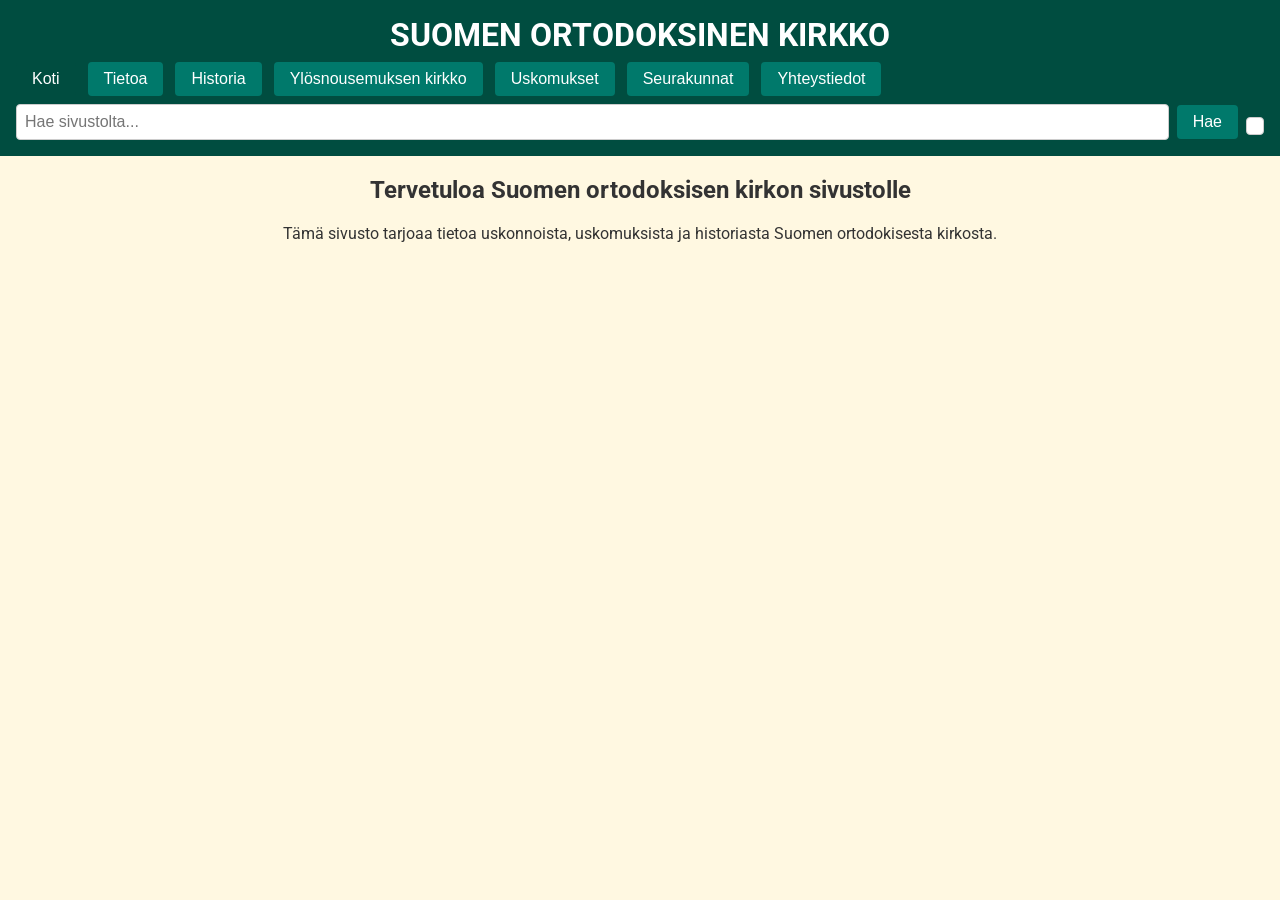
<file: index.html>
<!DOCTYPE html>
<html lang="fi">
<head>
    <meta charset="UTF-8" />
    <meta name="viewport" content="width=device-width, initial-scale=1" />
    <title>Suomen ortodoksisen kirkon sivusto</title>
    <link rel="stylesheet" href="styles.css" />
</head>
<body>
    <header>
        <h1>SUOMEN ORTODOKSINEN KIRKKO</h1>
        <nav>
            <button id="btn-home">Koti</button>
            <button id="btn-about">Tietoa</button>
            <button id="btn-history">Historia</button>
            <button id="btn-ylosnousemuksen">Ylösnousemuksen kirkko</button>
            <button id="btn-beliefs">Uskomukset</button>
            <button id="btn-churches">Seurakunnat</button>
            <button id="btn-contact">Yhteystiedot</button>
        </nav>
        <div id="search-container">
            <input type="text" id="search-input" placeholder="Hae sivustolta..." />
            <button id="search-button">Hae</button>
            <div id="search-results"></div>
        </div>
    </header>
    <main class="center-text">
        <section>
            <h2>Tervetuloa Suomen ortodoksisen kirkon sivustolle</h2>
            <p>Tämä sivusto tarjoaa tietoa uskonnoista, uskomuksista ja historiasta Suomen ortodokisesta kirkosta.</p>
        </section>
    </main>
    <script src="script.js"></script>
</body>
</html>
</file>
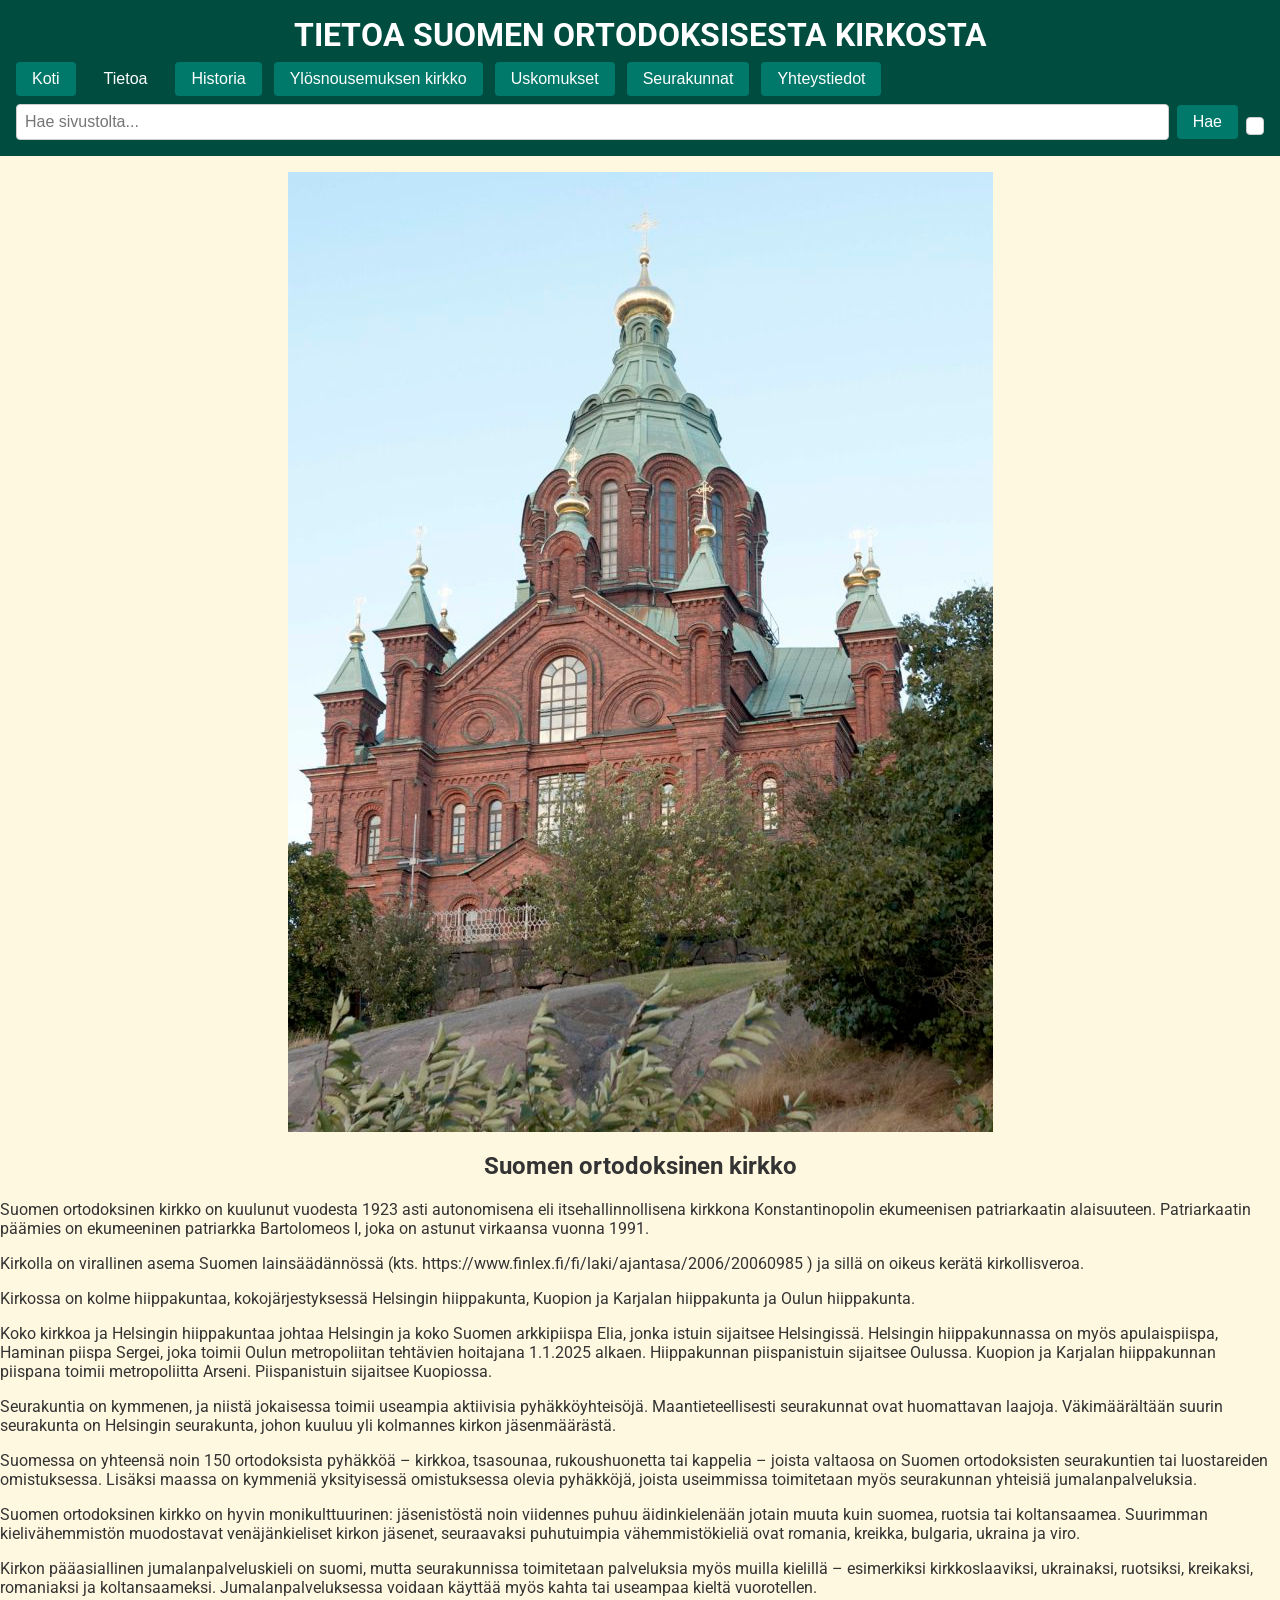
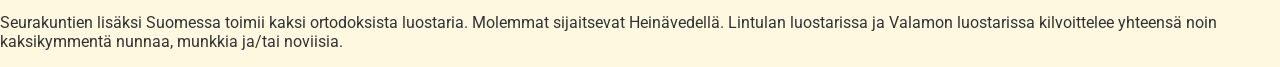
<file: about.html>
<!DOCTYPE html>
<html lang="fi">
<head>
    <meta charset="UTF-8" />
    <meta name="viewport" content="width=device-width, initial-scale=1" />
    <title>Tietoa Suomen ortodoksisesta kirkosta</title>
    <link rel="stylesheet" href="styles.css" />
</head>
<body>
    <header>
        <h1>TIETOA SUOMEN ORTODOKSISESTA KIRKOSTA</h1>
        <nav>
            <button id="btn-home">Koti</button>
            <button id="btn-about">Tietoa</button>
            <button id="btn-history">Historia</button>
            <button id="btn-ylosnousemuksen">Ylösnousemuksen kirkko</button>
            <button id="btn-beliefs">Uskomukset</button>
            <button id="btn-churches">Seurakunnat</button>
            <button id="btn-contact">Yhteystiedot</button>
        </nav>
        <div id="search-container">
            <input type="text" id="search-input" placeholder="Hae sivustolta..." />
            <button id="search-button">Hae</button>
            <div id="search-results"></div>
        </div>
    </header>
    <img src="uspenskin-katedraali-705x960.jpg" alt="Kuva uspenskin katedraalista" class="centered-image" />
    <main>
        <section>
            <h2>Suomen ortodoksinen kirkko</h2>
            <p>Suomen ortodoksinen kirkko on kuulunut vuodesta 1923 asti autonomisena eli itsehallinnollisena kirkkona Konstantinopolin ekumeenisen patriarkaatin alaisuuteen. Patriarkaatin päämies on ekumeeninen patriarkka Bartolomeos I, joka on astunut virkaansa vuonna 1991.</p>
            <p></p>
            <p>Kirkolla on virallinen asema Suomen lainsäädännössä (kts. https://www.finlex.fi/fi/laki/ajantasa/2006/20060985 ) ja sillä on oikeus kerätä kirkollisveroa.</p>
            <p></p>
            <p>Kirkossa on kolme hiippakuntaa, kokojärjestyksessä Helsingin hiippakunta, Kuopion ja Karjalan hiippakunta ja Oulun hiippakunta.</p>
            <p></p>
            <p>Koko kirkkoa ja Helsingin hiippakuntaa johtaa Helsingin ja koko Suomen arkkipiispa Elia, jonka istuin sijaitsee Helsingissä. Helsingin hiippakunnassa on myös apulaispiispa, Haminan piispa Sergei, joka toimii Oulun metropoliitan tehtävien hoitajana 1.1.2025 alkaen. Hiippakunnan piispanistuin sijaitsee Oulussa. Kuopion ja Karjalan hiippakunnan piispana toimii metropoliitta Arseni. Piispanistuin sijaitsee Kuopiossa.</p>
            <p></p>
            <p>Seurakuntia on kymmenen, ja niistä jokaisessa toimii useampia aktiivisia pyhäkköyhteisöjä. Maantieteellisesti seurakunnat ovat huomattavan laajoja. Väkimäärältään suurin seurakunta on Helsingin seurakunta, johon kuuluu yli kolmannes kirkon jäsenmäärästä.</p>
            <p></p>
            <p>Suomessa on yhteensä noin 150 ortodoksista pyhäkköä – kirkkoa, tsasounaa, rukoushuonetta tai kappelia – joista valtaosa on Suomen ortodoksisten seurakuntien tai luostareiden omistuksessa. Lisäksi maassa on kymmeniä yksityisessä omistuksessa olevia pyhäkköjä, joista useimmissa toimitetaan myös seurakunnan yhteisiä jumalanpalveluksia.</p>
            <p></p>
            <p>Suomen ortodoksinen kirkko on hyvin monikulttuurinen: jäsenistöstä noin viidennes puhuu äidinkielenään jotain muuta kuin suomea, ruotsia tai koltansaamea. Suurimman kielivähemmistön muodostavat venäjänkieliset kirkon jäsenet, seuraavaksi puhutuimpia vähemmistökieliä ovat romania, kreikka, bulgaria, ukraina ja viro.</p>
            <p></p>
            <p>Kirkon pääasiallinen jumalanpalveluskieli on suomi, mutta seurakunnissa toimitetaan palveluksia myös muilla kielillä – esimerkiksi kirkkoslaaviksi, ukrainaksi, ruotsiksi, kreikaksi, romaniaksi ja koltansaameksi. Jumalanpalveluksessa voidaan käyttää myös kahta tai useampaa kieltä vuorotellen.</p>
            <p></p>
            <p>Seurakuntien lisäksi Suomessa toimii kaksi ortodoksista luostaria. Molemmat sijaitsevat Heinävedellä. Lintulan luostarissa ja Valamon luostarissa kilvoittelee yhteensä noin kaksikymmentä nunnaa, munkkia ja/tai noviisia.</p>
        </section>
    </main>
    <script src="script.js"></script>
</body>
</html>
</file>
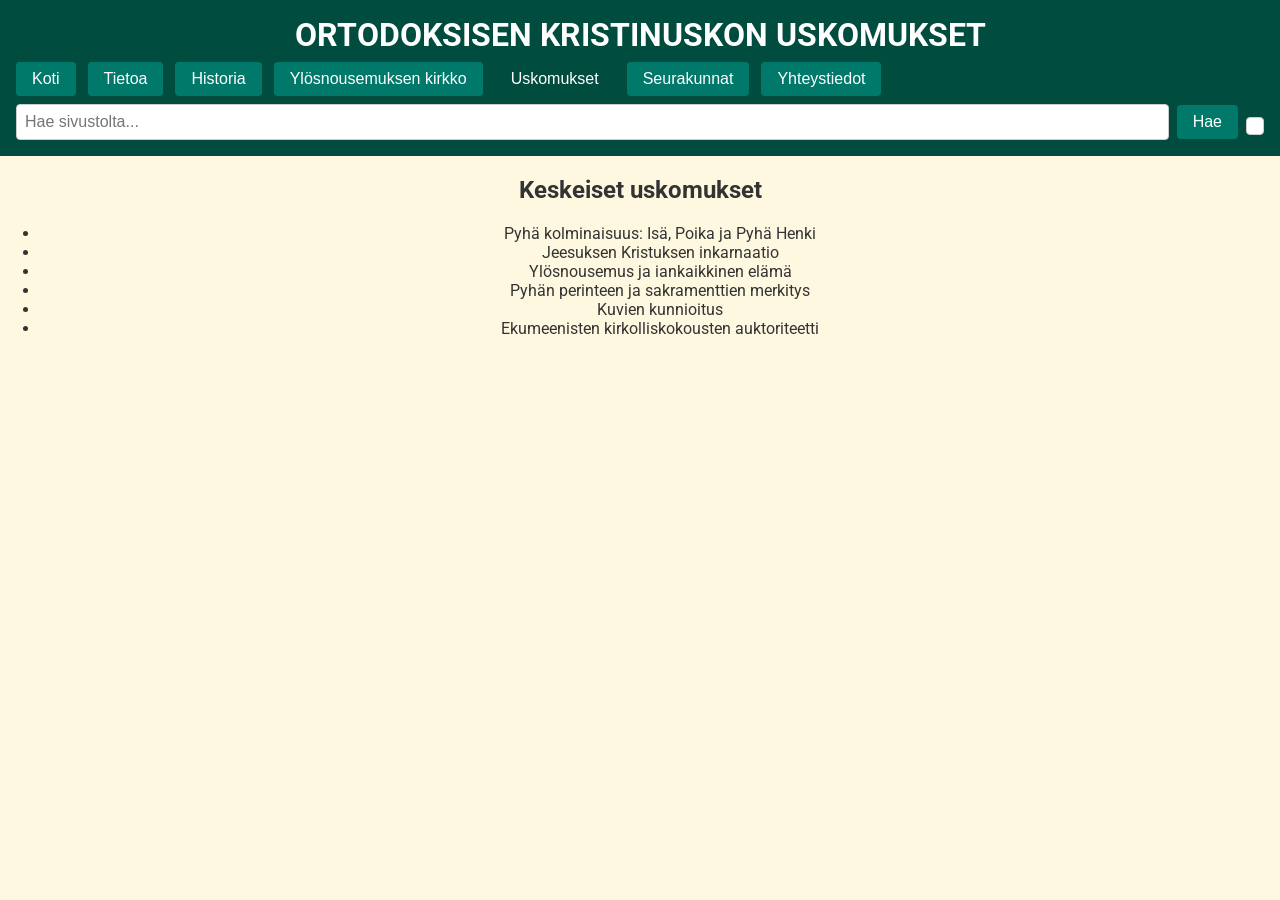
<file: beliefs.html>
<!DOCTYPE html>
<html lang="fi">
<head>
    <meta charset="UTF-8" />
    <meta name="viewport" content="width=device-width, initial-scale=1" />
    <title>Ortodoksisen kristinuskon uskomukset</title>
    <link rel="stylesheet" href="styles.css" />
</head>
<body>
    <header>
        <h1>ORTODOKSISEN KRISTINUSKON USKOMUKSET</h1>
        <nav>
            <button id="btn-home">Koti</button>
            <button id="btn-about">Tietoa</button>
            <button id="btn-history">Historia</button>
            <button id="btn-ylosnousemuksen">Ylösnousemuksen kirkko</button>
            <button id="btn-beliefs">Uskomukset</button>
            <button id="btn-churches">Seurakunnat</button>
            <button id="btn-contact">Yhteystiedot</button>
        </nav>
        <div id="search-container">
            <input type="text" id="search-input" placeholder="Hae sivustolta..." />
            <button id="search-button">Hae</button>
            <div id="search-results"></div>
        </div>
    </header>
    <main class="center-text">
        <section>
            <h2>Keskeiset uskomukset</h2>
            <ul>
                <li>Pyhä kolminaisuus: Isä, Poika ja Pyhä Henki</li>
                <li>Jeesuksen Kristuksen inkarnaatio</li>
                <li>Ylösnousemus ja iankaikkinen elämä</li>
                <li>Pyhän perinteen ja sakramenttien merkitys</li>
                <li>Kuvien kunnioitus</li>
                <li>Ekumeenisten kirkolliskokousten auktoriteetti</li>
            </ul>
        </section>
    </main>
    <script src="script.js"></script>
</body>
</html>
</file>
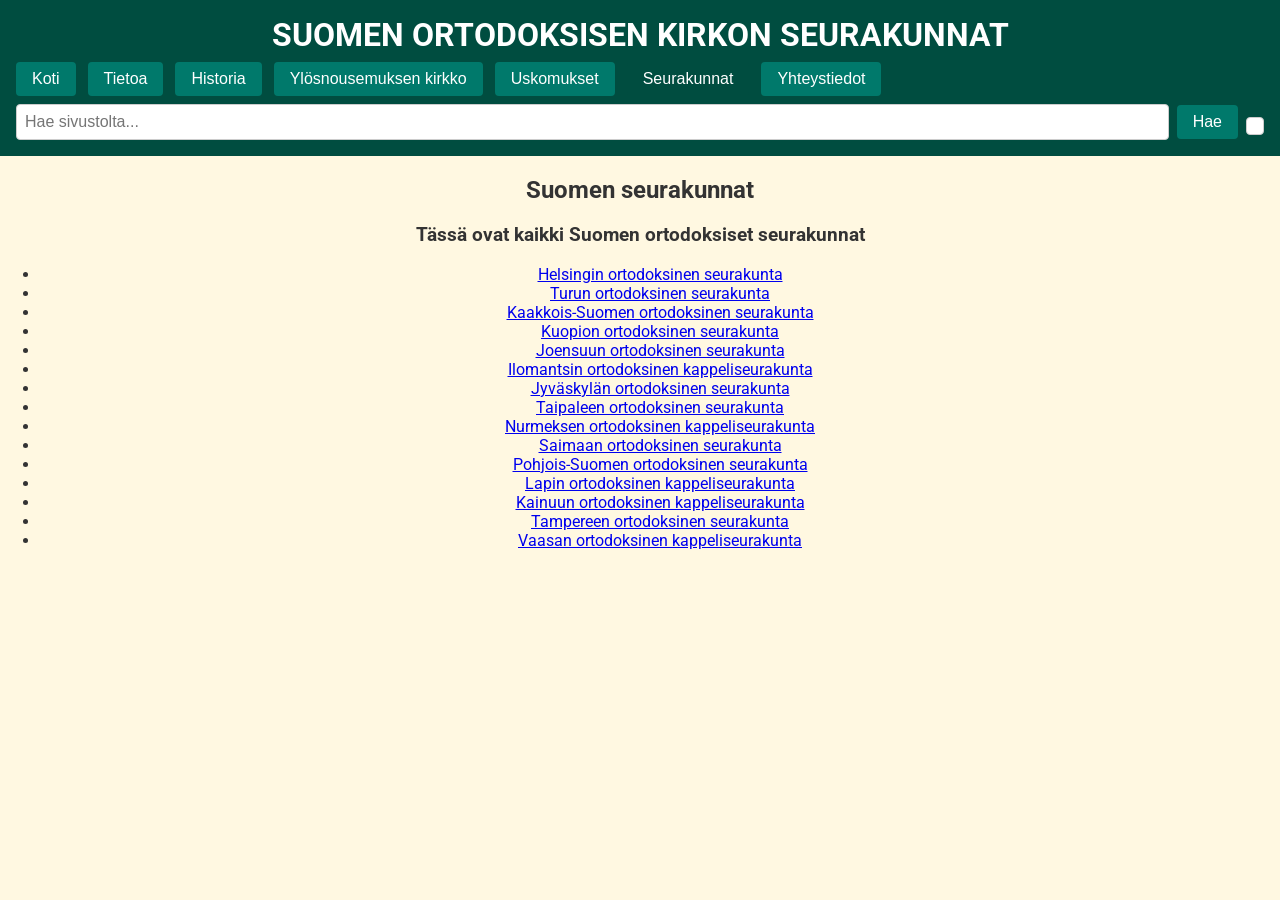
<file: churches.html>
<!DOCTYPE html>
<html lang="fi">
<head>
    <meta charset="UTF-8" />
    <meta name="viewport" content="width=device-width, initial-scale=1" />
    <title>Suomen ortodoksisen kirkon seurakunnat</title>
    <link rel="stylesheet" href="styles.css" />
</head>
<body>
    <header>
        <h1>SUOMEN ORTODOKSISEN KIRKON SEURAKUNNAT</h1>
        <nav>
            <button id="btn-home">Koti</button>
            <button id="btn-about">Tietoa</button>
            <button id="btn-history">Historia</button>
            <button id="btn-ylosnousemuksen">Ylösnousemuksen kirkko</button>
            <button id="btn-beliefs">Uskomukset</button>
            <button id="btn-churches">Seurakunnat</button>
            <button id="btn-contact">Yhteystiedot</button>
        </nav>
        <div id="search-container">
            <input type="text" id="search-input" placeholder="Hae sivustolta..." />
            <button id="search-button">Hae</button>
            <div id="search-results"></div>
        </div>
    </header>
    <main class="center-text">
        <section>
            <h2>Suomen seurakunnat</h2>
            <h3>Tässä ovat kaikki Suomen ortodoksiset seurakunnat</h3>
            <ul>
                <li><a href="https://www.hos.fi">Helsingin ortodoksinen seurakunta</a></li>
                <li><a href="https://ort.fi/turku/">Turun ortodoksinen seurakunta</a></li>
                <li><a href="https://kaakko.ort.fi">Kaakkois-Suomen ortodoksinen seurakunta</a></li>
                <li><a href="https://ortkuopio.fi">Kuopion ortodoksinen seurakunta</a></li>
                <li><a href="https://ortjoensuu.fi">Joensuun ortodoksinen seurakunta</a></li>
                <li><a href="https://ort.fi/ilomantsi/">Ilomantsin ortodoksinen kappeliseurakunta</a></li>
                <li><a href="https://jklort.fi">Jyväskylän ortodoksinen seurakunta</a></li>
                <li><a href="https://ort.fi/taipale/">Taipaleen ortodoksinen seurakunta</a></li>
                <li><a href="https://ort.fi/nurmes/">Nurmeksen ortodoksinen kappeliseurakunta</a></li>
                <li><a href="https://www.ortsaimaa.net">Saimaan ortodoksinen seurakunta</a></li>
                <li><a href="https://pohjoissuomenortodoksinenseurakunta.fi">Pohjois-Suomen ortodoksinen seurakunta</a></li>
                <li><a href="https://www.ortlappi.fi">Lapin ortodoksinen kappeliseurakunta</a></li>
                <li><a href="https://ort.fi/kajaani/">Kainuun ortodoksinen kappeliseurakunta</a></li>
                <li><a href="https://www.tampereort.fi">Tampereen ortodoksinen seurakunta</a></li>
                <li><a href="https://www.vaasaort.com">Vaasan ortodoksinen kappeliseurakunta</a></li>
            </ul>
        </section>
    </main>
    <script src="script.js"></script>
</body>
</html>
</file>
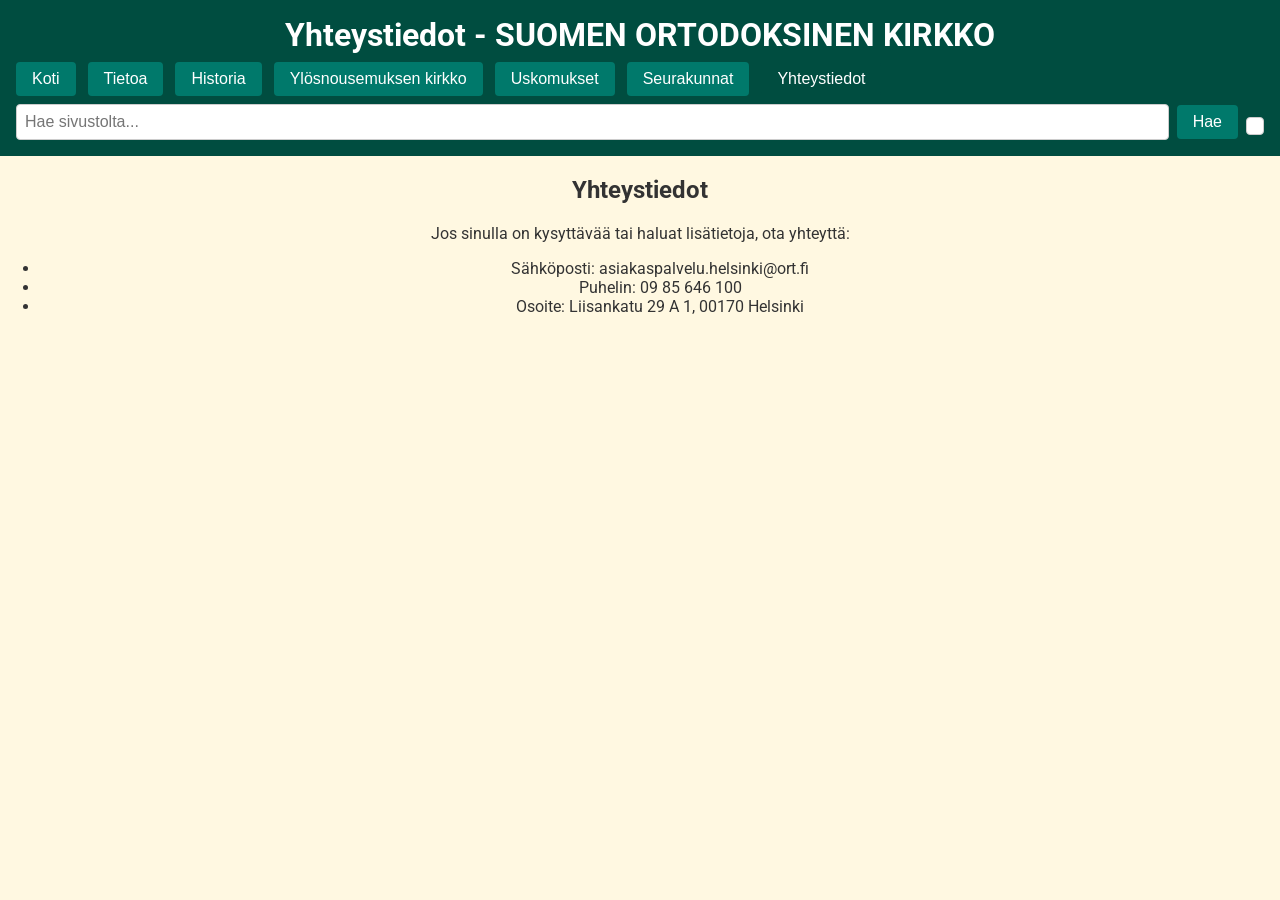
<file: contact.html>
<!DOCTYPE html>
<html lang="fi">
<head>
    <meta charset="UTF-8" />
    <meta name="viewport" content="width=device-width, initial-scale=1" />
    <title>Yhteystiedot - Suomen ortodoksinen kirkko</title>
    <link rel="stylesheet" href="styles.css" />
</head>
<body>
    <header>
        <h1>Yhteystiedot - SUOMEN ORTODOKSINEN KIRKKO</h1>
        <nav>
            <button id="btn-home">Koti</button>
            <button id="btn-about">Tietoa</button>
            <button id="btn-history">Historia</button>
            <button id="btn-ylosnousemuksen">Ylösnousemuksen kirkko</button>
            <button id="btn-beliefs">Uskomukset</button>
            <button id="btn-churches">Seurakunnat</button>
            <button id="btn-contact">Yhteystiedot</button>
        </nav>
        <div id="search-container">
            <input type="text" id="search-input" placeholder="Hae sivustolta..." />
            <button id="search-button">Hae</button>
            <div id="search-results"></div>
        </div>
    </header>
    <main class="center-text">
        <section>
            <h2>Yhteystiedot</h2>
            <p>Jos sinulla on kysyttävää tai haluat lisätietoja, ota yhteyttä:</p>
            <ul>
                <li>Sähköposti: asiakaspalvelu.helsinki@ort.fi</li>
                <li>Puhelin: 09 85 646 100</li>
                <li>Osoite: Liisankatu 29 A 1, 00170 Helsinki</li>
            </ul>
        </section>
    </main>
    <script src="script.js"></script>
</body>
</html>
</file>
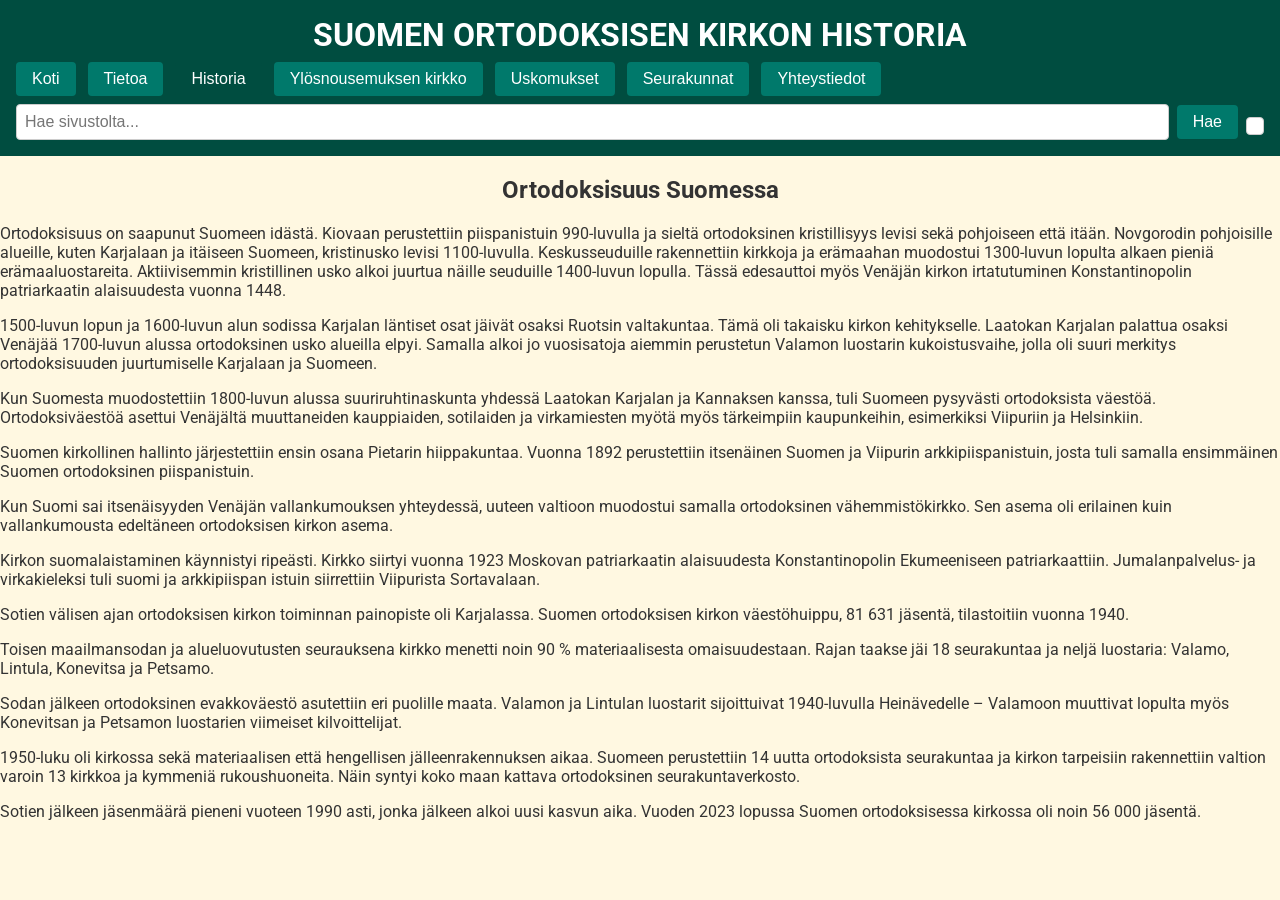
<file: history.html>
<!DOCTYPE html>
<html lang="fi">
<head>
    <meta charset="UTF-8" />
    <meta name="viewport" content="width=device-width, initial-scale=1" />
    <title>Suomen ortodoksisen kirkon historia</title>
    <link rel="stylesheet" href="styles.css" />
</head>
<body>
    <header>
        <h1>SUOMEN ORTODOKSISEN KIRKON HISTORIA</h1>
        <nav>
            <button id="btn-home">Koti</button>
            <button id="btn-about">Tietoa</button>
            <button id="btn-history">Historia</button>
            <button id="btn-ylosnousemuksen">Ylösnousemuksen kirkko</button>
            <button id="btn-beliefs">Uskomukset</button>
            <button id="btn-churches">Seurakunnat</button>
            <button id="btn-contact">Yhteystiedot</button>
        </nav>
        <div id="search-container">
            <input type="text" id="search-input" placeholder="Hae sivustolta..." />
            <button id="search-button">Hae</button>
            <div id="search-results"></div>
        </div>
    </header>
    <main>
        <section>
            <h2>Ortodoksisuus Suomessa</h2>
            <p>Ortodoksisuus on saapunut Suomeen idästä. Kiovaan perustettiin piispanistuin 990-luvulla ja sieltä ortodoksinen kristillisyys levisi sekä pohjoiseen että itään. Novgorodin pohjoisille alueille, kuten Karjalaan ja itäiseen Suomeen, kristinusko levisi 1100-luvulla. Keskusseuduille rakennettiin kirkkoja ja erämaahan muodostui 1300-luvun lopulta alkaen pieniä erämaaluostareita. Aktiivisemmin kristillinen usko alkoi juurtua näille seuduille 1400-luvun lopulla. Tässä edesauttoi myös Venäjän kirkon irtatutuminen Konstantinopolin patriarkaatin alaisuudesta vuonna 1448.</p>
            <p></p>
            <p>1500-luvun lopun ja 1600-luvun alun sodissa Karjalan läntiset osat jäivät osaksi Ruotsin valtakuntaa. Tämä oli takaisku kirkon kehitykselle. Laatokan Karjalan palattua osaksi Venäjää 1700-luvun alussa ortodoksinen usko alueilla elpyi. Samalla alkoi jo vuosisatoja aiemmin perustetun Valamon luostarin kukoistusvaihe, jolla oli suuri merkitys ortodoksisuuden juurtumiselle Karjalaan ja Suomeen.</p>
            <p></p>
            <p>Kun Suomesta muodostettiin 1800-luvun alussa suuriruhtinaskunta yhdessä Laatokan Karjalan ja Kannaksen kanssa, tuli Suomeen pysyvästi ortodoksista väestöä. Ortodoksiväestöä asettui Venäjältä muuttaneiden kauppiaiden, sotilaiden ja virkamiesten myötä myös tärkeimpiin kaupunkeihin, esimerkiksi Viipuriin ja Helsinkiin.</p>
            <p></p>
            <p>Suomen kirkollinen hallinto järjestettiin ensin osana Pietarin hiippakuntaa. Vuonna 1892 perustettiin itsenäinen Suomen ja Viipurin arkkipiispanistuin, josta tuli samalla ensimmäinen Suomen ortodoksinen piispanistuin.</p>
            <p></p>
            <p>Kun Suomi sai itsenäisyyden Venäjän vallankumouksen yhteydessä, uuteen valtioon muodostui samalla ortodoksinen vähemmistökirkko. Sen asema oli erilainen kuin vallankumousta edeltäneen ortodoksisen kirkon asema.</p>
            <p></p>
            <p>Kirkon suomalaistaminen käynnistyi ripeästi. Kirkko siirtyi vuonna 1923 Moskovan patriarkaatin alaisuudesta Konstantinopolin Ekumeeniseen patriarkaattiin. Jumalanpalvelus- ja virkakieleksi tuli suomi ja arkkipiispan istuin siirrettiin Viipurista Sortavalaan.</p>
            <p></p>
            <p>Sotien välisen ajan ortodoksisen kirkon toiminnan painopiste oli Karjalassa. Suomen ortodoksisen kirkon väestöhuippu, 81 631 jäsentä, tilastoitiin vuonna 1940.</p>
            <p></p>
            <p>Toisen maailmansodan ja alueluovutusten seurauksena kirkko menetti noin 90 % materiaalisesta omaisuudestaan. Rajan taakse jäi 18 seurakuntaa ja neljä luostaria: Valamo, Lintula, Konevitsa ja Petsamo.</p>
            <p></p>
            <p>Sodan jälkeen ortodoksinen evakkoväestö asutettiin eri puolille maata. Valamon ja Lintulan luostarit sijoittuivat 1940-luvulla Heinävedelle – Valamoon muuttivat lopulta myös Konevitsan ja Petsamon luostarien viimeiset kilvoittelijat.</p>
            <p></p>
            <p>1950-luku oli kirkossa sekä materiaalisen että hengellisen jälleenrakennuksen aikaa. Suomeen perustettiin 14 uutta ortodoksista seurakuntaa ja kirkon tarpeisiin rakennettiin valtion varoin 13 kirkkoa ja kymmeniä rukoushuoneita. Näin syntyi koko maan kattava ortodoksinen seurakuntaverkosto.</p>
            <p></p>
            <p>Sotien jälkeen jäsenmäärä pieneni vuoteen 1990 asti, jonka jälkeen alkoi uusi kasvun aika. Vuoden 2023 lopussa Suomen ortodoksisessa kirkossa oli noin 56 000 jäsentä.</p>
        </section>
    </main>
    <script src="script.js"></script>
</body>
</html>
</file>
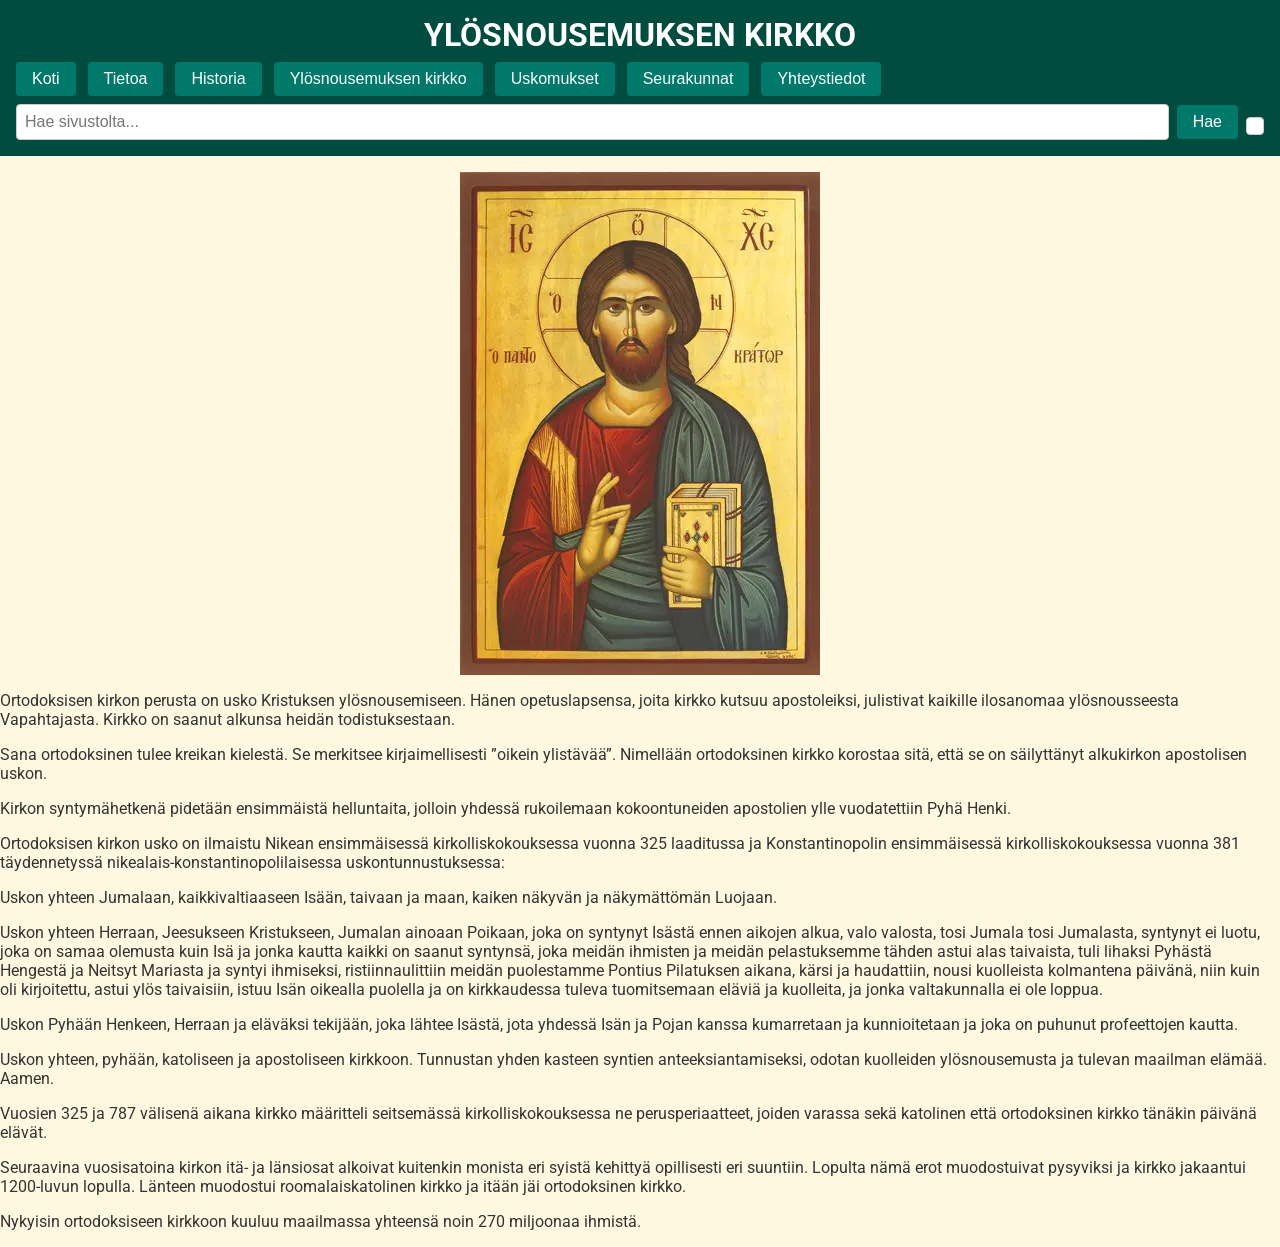
<file: ylosnousemuksen-kirkko.html>
<!DOCTYPE html>
<html lang="fi">
<head>
    <meta charset="UTF-8" />
    <meta name="viewport" content="width=device-width, initial-scale=1" />
    <title>Ylösnousemuksen kirkko</title>
    <link rel="stylesheet" href="styles.css" />
</head>
<body>
    <header>
        <h1 style="text-align: center;">YLÖSNOUSEMUKSEN KIRKKO</h1>
        <nav>
            <button id="btn-home">Koti</button>
            <button id="btn-about">Tietoa</button>
            <button id="btn-history">Historia</button>
            <button id="btn-ylosnousemuksen">Ylösnousemuksen kirkko</button>
            <button id="btn-beliefs">Uskomukset</button>
            <button id="btn-churches">Seurakunnat</button>
            <button id="btn-contact">Yhteystiedot</button>
        </nav>
        <div id="search-container">
            <input type="text" id="search-input" placeholder="Hae sivustolta..." />
            <button id="search-button">Hae</button>
            <div id="search-results"></div>
        </div>
    </header>
    <img src="christpantocrator.jpeg" alt="Christ Pantocrator" class="centered-image" />
    <main>
        <section>
            <p>Ortodoksisen kirkon perusta on usko Kristuksen ylösnousemiseen. Hänen opetuslapsensa, joita kirkko kutsuu apostoleiksi, julistivat kaikille ilosanomaa ylösnousseesta Vapahtajasta. Kirkko on saanut alkunsa heidän todistuksestaan.</p>
            <p></p>
            <p>Sana ortodoksinen tulee kreikan kielestä. Se merkitsee kirjaimellisesti ”oikein ylistävää”. Nimellään ortodoksinen kirkko korostaa sitä, että se on säilyttänyt alkukirkon apostolisen uskon.</p>
            <p></p>
            <p>Kirkon syntymähetkenä pidetään ensimmäistä helluntaita, jolloin yhdessä rukoilemaan kokoontuneiden apostolien ylle vuodatettiin Pyhä Henki.</p>
            <p></p>
            <p>Ortodoksisen kirkon usko on ilmaistu Nikean ensimmäisessä kirkolliskokouksessa vuonna 325 laaditussa ja Konstantinopolin ensimmäisessä kirkolliskokouksessa vuonna 381 täydennetyssä nikealais-konstantinopolilaisessa uskontunnustuksessa:</p>
            <p></p>
            <p>Uskon yhteen Jumalaan, kaikkivaltiaaseen Isään, taivaan ja maan, kaiken näkyvän ja näkymättömän Luojaan.</p>
            <p></p>
            <p>Uskon yhteen Herraan, Jeesukseen Kristukseen, Jumalan ainoaan Poikaan, joka on syntynyt Isästä ennen aikojen alkua, valo valosta, tosi Jumala tosi Jumalasta, syntynyt ei luotu, joka on samaa olemusta kuin Isä ja jonka kautta kaikki on saanut syntynsä, joka meidän ihmisten ja meidän pelastuksemme tähden astui alas taivaista, tuli lihaksi Pyhästä Hengestä ja Neitsyt Mariasta ja syntyi ihmiseksi, ristiinnaulittiin meidän puolestamme Pontius Pilatuksen aikana, kärsi ja haudattiin, nousi kuolleista kolmantena päivänä, niin kuin oli kirjoitettu, astui ylös taivaisiin, istuu Isän oikealla puolella ja on kirkkaudessa tuleva tuomitsemaan eläviä ja kuolleita, ja jonka valtakunnalla ei ole loppua.</p>
            <p></p>
            <p>Uskon Pyhään Henkeen, Herraan ja eläväksi tekijään, joka lähtee Isästä, jota yhdessä Isän ja Pojan kanssa kumarretaan ja kunnioitetaan ja joka on puhunut profeettojen kautta.</p>
            <p></p>
            <p>Uskon yhteen, pyhään, katoliseen ja apostoliseen kirkkoon. Tunnustan yhden kasteen syntien anteeksiantamiseksi, odotan kuolleiden ylösnousemusta ja tulevan maailman elämää. Aamen.</p>
            <p></p>
            <p>Vuosien 325 ja 787 välisenä aikana kirkko määritteli seitsemässä kirkolliskokouksessa ne perusperiaatteet, joiden varassa sekä katolinen että ortodoksinen kirkko tänäkin päivänä elävät.</p>
            <p></p>
            <p>Seuraavina vuosisatoina kirkon itä- ja länsiosat alkoivat kuitenkin monista eri syistä kehittyä opillisesti eri suuntiin. Lopulta nämä erot muodostuivat pysyviksi ja kirkko jakaantui 1200-luvun lopulla. Länteen muodostui roomalaiskatolinen kirkko ja itään jäi ortodoksinen kirkko.</p>
            <p></p>
            <p>Nykyisin ortodoksiseen kirkkoon kuuluu maailmassa yhteensä noin 270 miljoonaa ihmistä.</p>
        </section>
    </main>
    <script src="script.js"></script>
</body>
</html>
</file>
<file: styles.css>
@import url('https://fonts.googleapis.com/css2?family=Roboto&display=swap');

body {
    font-family: 'Roboto', sans-serif;
    margin: 0;
    padding: 0;
    background-color: #fff8e1;
    color: #333;
}

header {
    background-color: #004d40;
    color: white;
    padding: 1rem;
}

header h1 {
    margin: 0 0 0.5rem 0;
    text-align: center;
}

nav button {
    background-color: #00796b;
    border: none;
    color: white;
    padding: 0.5rem 1rem;
    margin-right: 0.5rem;
    cursor: pointer;
    font-size: 1rem;
    border-radius: 4px;
}

nav button.active, nav button:hover {
    background-color: #004d40;
}

#search-container {
    margin-top: 0.5rem;
    display: flex;
    align-items: center;
    gap: 0.5rem;
}

#search-input {
    flex-grow: 1;
    padding: 0.5rem;
    font-size: 1rem;
    border: 1px solid #ccc;
    border-radius: 4px;
}

#search-button {
    background-color: #00796b;
    border: none;
    color: white;
    padding: 0.5rem 1rem;
    cursor: pointer;
    font-size: 1rem;
    border-radius: 4px;
}

#search-button:hover {
    background-color: #004d40;
}

#search-results {
    margin-top: 0.5rem;
    background-color: white;
    border: 1px solid #ccc;
    max-height: 200px;
    overflow-y: auto;
    border-radius: 4px;
    padding: 0.5rem;
}

#search-results ul {
    list-style: none;
    padding: 0;
    margin: 0;
}

#search-results li {
    margin-bottom: 0.5rem;
}

#search-results a {
    text-decoration: none;
    color: #00796b;
}

#search-results a:hover {
    text-decoration: underline;
}

.centered-image {
    display: block;
    margin-left: auto;
    margin-right: auto;
    max-width: 100%;
    height: auto;
    margin-top: 1rem;
}

h1, h2, h3, h4, h5, h6 {
    text-align: center;
}

.center-text, .center-text * {
    text-align: center;
}
</file>
